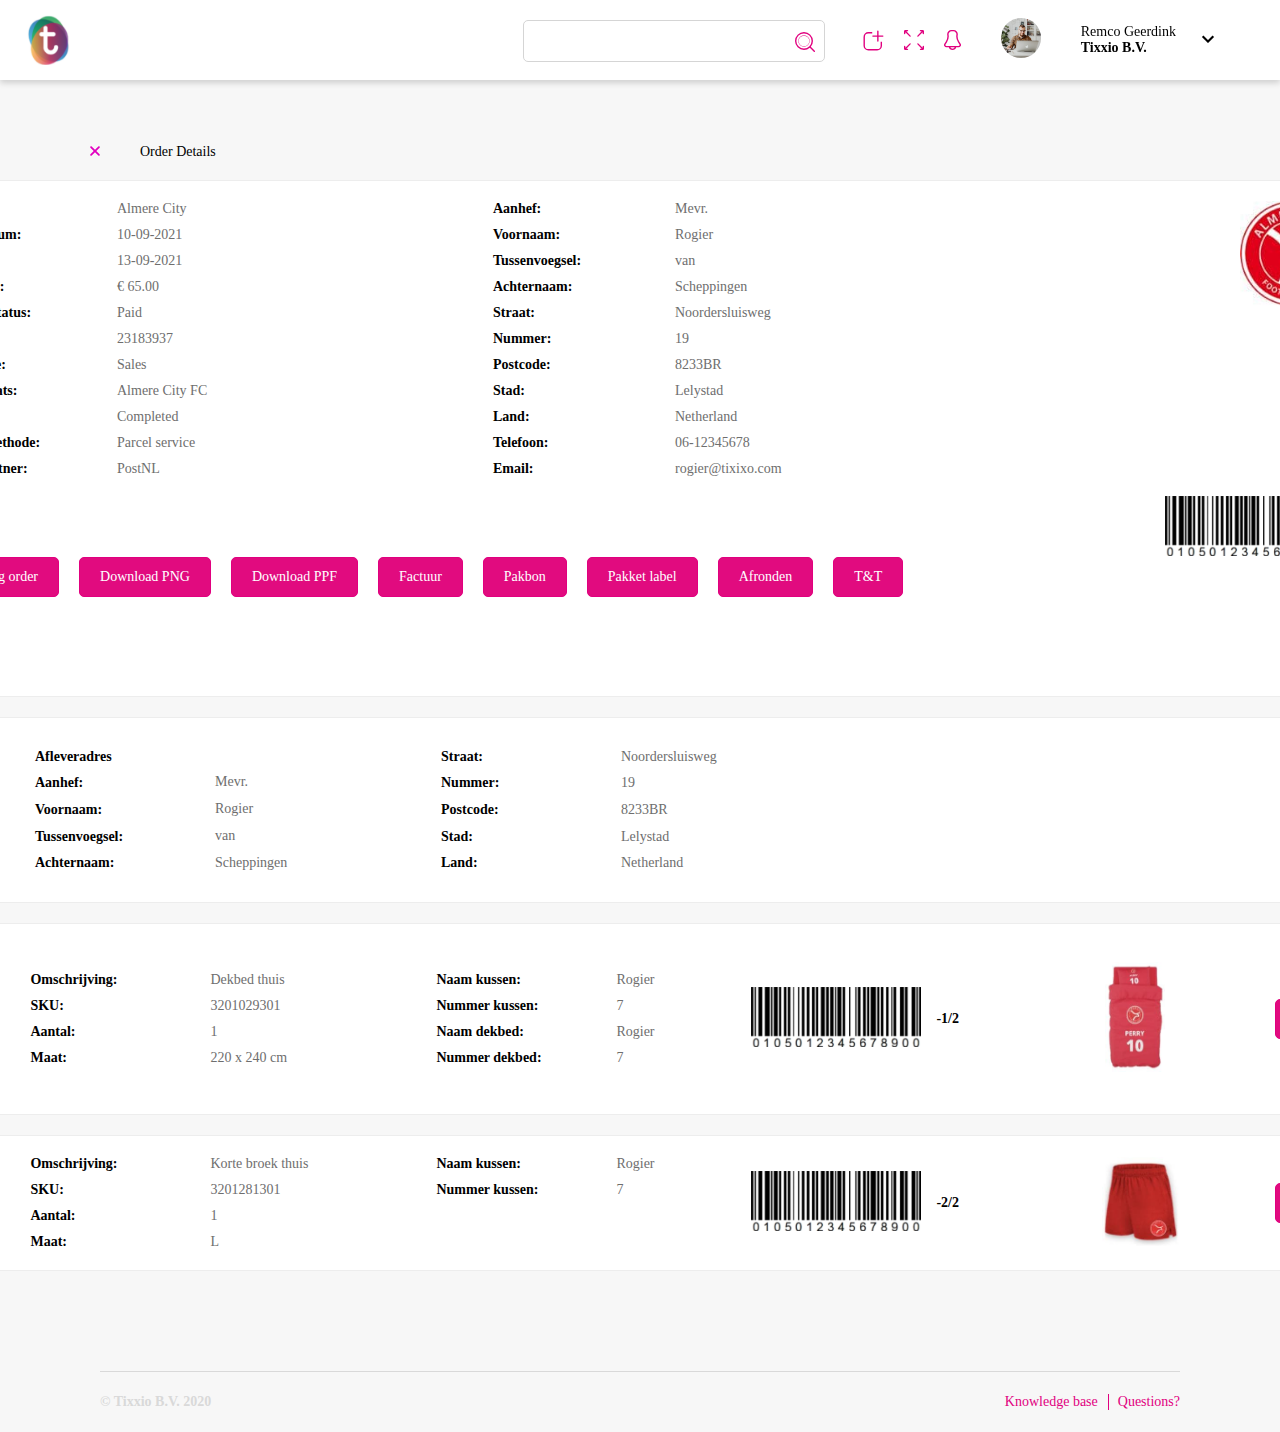
<file: index.html>
<!DOCTYPE html>
<html lang="en">
  <head>
    <meta charset="UTF-8" />
    <title>FoxFactory</title>
    <link rel="stylesheet" href="css/main.css" />
  </head>
  <body>
    <header>
      <div class="header-left" >
        <img class="img-logo" src="./images/png/letterT.png" alt="oops">
      </div>
      
    
      <div class="header-right">
        <div class="input-container" >
          <input class="search-text" type="text">
          <span class="search-text-img">
            <img src="images/svg/Search_icon.svg" alt="O">
          </span>
    
          
        </div>
    
        <div class="header-icons">
          <span>
            <img src="./images/svg/Add_new.svg" alt="">
          </span>
          <span>
            <img src="./images/svg/Full_screen_icon.svg" alt="">
          </span>
          <span>
            <img src="./images/svg/Notification_bell.svg" alt="">
          </span>
        </div>
    
        <div class="admin-profile">
          <div class="avatar">
            <img src="./images/png/pexels-karolina-grabowska-5882683.jpg" alt="ava">
          </div>
    
          <div class="nick-name">
            <span>Remco Geerdink</span>
            <span class="company-name">Tixxio B.V.</span>
              
              
            
          </div>
    
          <div class="menu-arrow">
            <img src="./images/png/arrow.png" alt="v?">
          </div>
        </div>
    
        
    
      </div>
    </header>
    
    <section>
      <div class="order-details">
        
        <div class="close-button">
          <img src="./images/svg/close_icon.svg" alt="x">
        </div>
        
        <span>Order Details</span>
      
      </div>
      
      <div class="main-block">
        <div class="main-block-menu">
          <div class="main-block-text">
            <div class="primary-text-content">
              <span>Webshop:</span>
              <span>Order Datum:</span>
              <span>Deadline:</span>
              <span>Order som:</span>
              <span>Payment status:</span>
              <span>Order nr:</span>
              <span>Order type:</span>
              <span>Kostenplaats:</span>
              <span>Status:</span>
              <span>Verzendmethode:</span>
              <span>Parcel Partner:</span>
            </div>
            <div class="secondary-text-content">
              <span>Almere City</span>
              <span>10-09-2021</span>
              <span>13-09-2021</span>
              <span>€ 65.00</span>
              <span>Paid</span>
              <span>23183937</span>
              <span>Sales</span>
              <span>Almere City FC</span>
              <span>Completed</span>
              <span>Parcel service</span>
              <span>PostNL</span>
            </div>
            <div class="primary-text-content">
              <span>Aanhef:</span>
              <span>Voornaam:</span>
              <span>Tussenvoegsel:</span>
              <span>Achternaam:</span>
              <span>Straat:</span>
              <span>Nummer:</span>
              <span>Postcode:</span>
              <span>Stad:</span>
              <span>Land:</span>
              <span>Telefoon:</span>
              <span>Email:</span>
            </div>
            <div class="secondary-text-content">
              <span>Mevr.</span>
              <span>Rogier</span>
              <span>van</span>
              <span>Scheppingen</span>
              <span>Noordersluisweg</span>
              <span>19</span>
              <span>8233BR</span>
              <span>Lelystad</span>
              <span>Netherland</span>
              <span>06-12345678</span>
              <span>rogier@tixixo.com</span>
            </div>
          </div>
          <div class="main-block-buttons">
            <button>Bevestig order</button>
            <button>Download PNG</button>
            <button>Download PPF</button>
            <button>Factuur</button>
            <button>Pakbon</button>
            <button>Pakket label</button>
            <button>Afronden</button>
            <button>T&T</button>
          </div>
        </div>
        
        <div class="main-block-images">
          <img id="almere-logo" src="./images/png/almere.jpg" alt="almere city">
          <img id="bar-code" src="./images/png/cod.png" alt="no code:[">
        </div>
      
      </div>
      
      <div class="info-block">
        <div class="item-logo"><img src="./images/png/post.jpg" alt=""></div>
        <div class="info-block-text">
          <div class="block-text-bold">
            <span>Afleveradres</span>
            <span>Aanhef:</span>
            <span>Voornaam:</span>
            <span>Tussenvoegsel:</span>
            <span>Achternaam:</span>
          </div>
          <div class="block-text-norm">
            <span class="b-t-n"> </span>
            <span>Mevr.</span>
            <span>Rogier</span>
            <span>van</span>
            <span>Scheppingen</span>
          </div>
            <div class="block-text-bold">
            <span>Straat:</span>
            <span>Nummer:</span>
            <span>Postcode:</span>
            <span>Stad:</span>
            <span>Land:</span>
          </div>
          <div class="block-text-norm">
            <span>Noordersluisweg</span>
            <span>19</span>
            <span>8233BR</span>
            <span>Lelystad</span>
            <span>Netherland</span>
          </div>
        </div>
      </div>
      
      <div class="item-block-1">
        <div class="item-block-number">
          x1
        </div>
        <div class="item-block-text-area">
          
          <div class="column-1">
            <div>
              <span class="item-block-text-bold">Omschrijving:</span>
              <span class="item-block-text-norm">Dekbed thuis</span>
            </div>

            <div>
              <span class="item-block-text-bold">SKU:</span>
              <span class="item-block-text-norm">3201029301</span>
            </div>

            <div>
              <span class="item-block-text-bold">Aantal:</span>
              <span class="item-block-text-norm">1</span>
            </div>

            <div>
              <span class="item-block-text-bold">Maat:</span>
              <span class="item-block-text-norm">220 x 240 cm</span>
            </div>
          </div>

          <div class="column-2">
            <div>
              <span class="item-block-text-bold">Naam kussen:</span>
              <span class="item-block-text-norm">Rogier</span>
            </div>

            <div>
              <span class="item-block-text-bold">Nummer kussen:</span>
              <span class="item-block-text-norm">7</span>
            </div>

            <div>
              <span class="item-block-text-bold">Naam dekbed:</span>
              <span class="item-block-text-norm">Rogier</span>
            </div>

            <div>
              <span class="item-block-text-bold">Nummer dekbed:</span>
              <span class="item-block-text-norm">7</span>
            </div>
          </div>  
        </div>
        <div class="item-block-bar-code">
          <img src="./images/png/cod.png" alt="">
        </div>
        <div class="item-block-minus">
        <span>-1/2</span> 
        </div>

        <div class="item-block-right-side">

          <div class="item-block-image">
            <img src="./images/png/perry.jpg" alt="">
          </div>
          <div class="item-block-button">
            <button>
              PNG
            </button>
          </div>
        </div>
      </div>
      
      <div class="item-block-2">
        <div class="item-block-number">
          x1
        </div>
        <div class="item-block-text-area">
          
          <div class="column-1">
            <div>
              <span class="item-block-text-bold">Omschrijving:</span>
              <span class="item-block-text-norm">Korte broek thuis</span>
            </div>

            <div>
              <span class="item-block-text-bold">SKU:</span>
              <span class="item-block-text-norm">3201281301</span>
            </div>

            <div>
              <span class="item-block-text-bold">Aantal:</span>
              <span class="item-block-text-norm">1</span>
            </div>

            <div>
              <span class="item-block-text-bold">Maat:</span>
              <span class="item-block-text-norm">L</span>
            </div>
          </div>

          <div class="column-2">
            <div>
              <span class="item-block-text-bold">Naam kussen:</span>
              <span class="item-block-text-norm">Rogier</span>
            </div>

            <div>
              <span class="item-block-text-bold">Nummer kussen:</span>
              <span class="item-block-text-norm">7</span>
            </div>

            <div>
              <span class="item-block-text-bold"></span>
              <span class="item-block-text-norm"></span>
            </div>

            <div>
              <span class="item-block-text-bold"></span>
              <span class="item-block-text-norm"></span>
            </div>
          </div>  
        </div>
        <div class="item-block-bar-code">
          <img src="./images/png/cod.png" alt="">
        </div>
        <div class="item-block-minus">
        <span>-2/2</span> 
        </div>

        <div class="item-block-right-side-2">

          <div class="item-block-image-2">
            <img id="shorts" src="./images/png/shorts.jpg" alt="">
          </div>
          <div class="item-block-button-2">
            <button>
              PNG
            </button>
          </div>
        </div>
      </div>

      </div>
    
    </section>

    <footer>
      <div class="footer-content">
        <div class="footer-content-left">
          © Tixxio B.V. 2020
        </div>
        
        <div class="footer-content-right">
          <span>Knowledge base</span>
          <div></div>
          <span>Questions?</span>
        </div>
      </div>
    </footer>
  </body>
</html>
</file>
<file: css/main.css>
/* main options */
* {
  padding: 0;
  margin: 0;
  font-family: open sans;
  font-size: 14px;
}

html, body {
  scrollbar-color: rgba(204, 204, 204, 0.25) rgba(204, 204, 204, 0.15);
  scrollbar-width: thin;
}

body {
  background-color: #f7f7f7;
  display: flex;
  flex-direction: column;
  align-items: center;
  width: 100%;
}
/* HEADER STYLE OPTIONS */

header {
  position: fixed;
  display: flex;
  justify-content: space-between;
  height: 80px;
  /* width: calc(100% - 85px); */
  align-items: stretch;
  background: #fff;
  box-shadow: 0px 3px 6px #00000029;
  /* padding: 0 60px 0 25px; */
  width: 100%;
}

.header-left {
  /* width: 40%; */
  background: transparent;
  display: flex;
  align-items: center;
  padding-left: 25px;
}

.img-logo {
  height: 50px;
  /* padding-left: 15px; */
}

.header-right {
  /* width: 60%; */
  background: transparent;
  display: flex;
  align-items: center;
  justify-content: flex-end;
  padding-right: 60px;
}

.input-container {
  width: 300px;
  height: 40px;
  /* display: flex;
  align-items: center; */
  position: relative;
}

.search-text {
  width: 300px;
  height: 40px;
  border-radius: 5px;
  border: 1px solid #d5d5d5;
}

.search-text-img {
  position: absolute;
  height: 20px;
  top: 12px;
  right: 8px;
}

.header-icons {
  display: flex;
  align-items: center;
  padding: 0 40px;
  gap: 20px;
}

.header-icons span {
  height: 20px;
}

.admin-profile {
  display: flex;
  align-items: center;
  /* padding-right: 60px; */
}

.avatar {
  padding-right: 40px
}

.avatar img {
  height: 40px;
  width: 40px;
  border-radius: 50%;
}

.nick-name {
  display: flex;
  flex-direction: column;
  padding-right: 20px;
  white-space: nowrap;
}

.company-name {
  font-weight: 600;
}

.menu-arrow img {
  rotate: 180deg ;
}

/* page-content-style */

/* .order {
  height: 2000px;
  width: 1000px;
} */

section {
  display: flex;
  flex-direction: column;
  gap: 20px;
  align-items: center;
  background: #f7f7f7;
  width: 100%;
}

.order-details {
  height: 160px;
  display: flex;
  align-items: flex-end;
  width: 100%;
  padding-left: 100px;
}

.order-details img {
  height: 10px;
  width: 10px;
  padding-right: 40px;
  padding-left: 40px;
}

.main-block {
  width: 1410px;
  background: #fff;
  border: 1px solid #ededed;
  border-radius: 5px;
  display: flex;
  flex-direction: row;
  padding: 20px;
}

.main-block-menu {
  /* height: 410px;
  width: 1400px; */
  
  display: flex;
  flex-direction: column;

}

.main-block-text {
  display: flex;
  flex-direction: row;
  /* justify-content: space-between; */
  row-gap: 10px;
  margin-bottom: 70px;

}

.main-block-text span {
  margin-bottom: 10px;
}

.primary-text-content {
  width: 160px;
  font-weight: 600;
  display: flex;
  flex-direction: column;
  /* column-gap: 10px; */
}

.secondary-text-content {
  padding-left: 22px;
  width: 226px;
  display: flex;
  flex-direction: column;
  padding-right: 150px;
  /* column-gap: 10px; */
  color: #6e6e6e;
}

.main-block-buttons {
  margin-bottom: 40px;
  display: flex;
  flex-direction: row;
  gap: 20px;
  /* justify-content: space-evenly; */
}

button {
  border-radius: 5px;
  border: 1px solid #e1007f;
  background-color: #e10b7f;
  color: #fff;
  height: 40px;
  padding: 0 20px 0;
}

.main-block-images {
  display: flex;
  flex-direction: column;
  align-items: flex-end;
  justify-content: space-between;
  width: 294px;
  height: 475px;

}

#almere-logo {
  height: 105px;
  width: 105px;
}

#bar-code {
  height: 60px;
  width: 170px;
  padding-right: 10px;
  padding-bottom: 120px;
}

.info-block {
  width: 1410px;
  background: #fff;
  border: 1px solid #ededed;
  border-radius: 5px;
  display: flex;
  flex-direction: row;
  align-items: stretch;
  padding: 20px;
}

.item-logo {
  padding: 60px 40px 40px 20px;
}

.item-logo img {
  width: 40px;
  height: 40px;
}

.info-block-text {
  display: flex;
  flex-direction: row;
  
}

.b-t-n {
  height: 14px;
  width: 10px;
  background: transparent;
}

.block-text-bold {
  width: 160px;
  font-weight: 600;
  display: flex;
  flex-direction: column;
  justify-content: space-evenly;
  padding-right: 20px;

}

.block-text-norm {
  width: 226px;
  font-weight: normal;
  color: #6e6e6e;
  display: flex;
  flex-direction: column;
  justify-content: space-evenly;
  /* column-gap: 10px; */
}



.item-block-1 {
  width: 1410px;
  height: 150px;
  background: #fff;
  border: 1px solid #ededed;
  border-radius: 5px;
  display: flex;
  flex-direction: row;
  justify-content: flex-end;
  align-items: center;
  padding: 20px;
}

.item-block-number {
  /* height:  40px; */
  /* width: 40px; */
  border-radius: 5px;
  color: #E10B7F;
  font-weight: bold;
  box-shadow: 0 0 5px #00000029;
  padding: 10px;
  display: flex;
  justify-content: space-around;
  align-items: center;
  margin-right: 40px;
  margin-left: 20px
}

.item-block-text-area {
  display: flex;
  flex-direction: row;

}

.column-1 {
  display: flex;
  flex-direction: column;
  gap: 10px;
}

.column-1 div {
  display: flex;
  flex-direction: row;
}

.column-2 {
  display: flex;
  flex-direction: column;
  gap: 10px;
}

.column-2 div {
  display: flex;
  flex-direction: row;
}

.item-block-text-bold {
  width: 160px;
  font-weight: 600;
  display: flex;
  flex-direction: column;
  justify-content: space-evenly;
  padding-right: 20px;
}

.item-block-text-norm {
  width: 226px;
  font-weight: normal;
  color: #6e6e6e;
  display: flex;
  flex-direction: column;
  justify-content: space-evenly;
}

.column-2 .item-block-text-norm {
  width: 120px;
}

.item-block-bar-code {
  padding: 0 15px;
}

.item-block-bar-code img {
  height: 60px;
  width: 170px;
}

.item-block-minus span {
  font-weight: bold;
}

.item-block-image {
  margin-left: 76px;
}

.item-block-image img {
  
  height: 110px;
  width: 60px;

}

.item-block-right-side {
  display: flex;
  flex-direction: row;
  align-items: center;
  justify-content: flex-end;
  margin-left: 70px;
}

.item-block-button {
  margin-left: 110px;
}


.item-block-2 {
  width: 1410px;
  background: #fff;
  border: 1px solid #ededed;
  border-radius: 5px;
  display: flex;
  flex-direction: row;
  align-items: center;
  justify-content: flex-end;
  padding: 20px;
  margin-bottom: 100px;
}

.item-block-right-side-2 {
  display: flex;
  flex-direction: row;
  align-items: center;
  justify-content: flex-end;
  margin-left: 85px;
}

.item-block-image-2 img {
  margin-left: 58px;
  width: 78px;
  height: 89px;
}

.item-block-button-2 {
  margin-left: 95px;
}

/* footer-style */

footer {
  flex: 0 0 auto;
  width: 100%;
  height: 60px;
  display: flex;
  flex-direction: row;
  justify-content: space-around;
  align-items: center;
}

.footer-content {
  border-top: 1px solid #d9d9d9;
  border-top-style: solid;
  height: 100%;
  width: calc(100% - 200px);
  display: flex;
  flex-direction: row;
  justify-content: space-between;
  align-items: center;
}

.footer-content-left {
/* padding-left: 100px; */
  font-weight: 600;
  color: #d9d9d9;
}

.footer-content-right {
  display: flex;
  flex-direction: row;
  align-items: center;
  /* padding-right: 100px; */
  color: #e1007f;
}

.footer-content-right div {
  margin: 0 9px 0 10px;
  border-left: 1px solid #e1007f; ;
  height: 16px;
}
</file>
